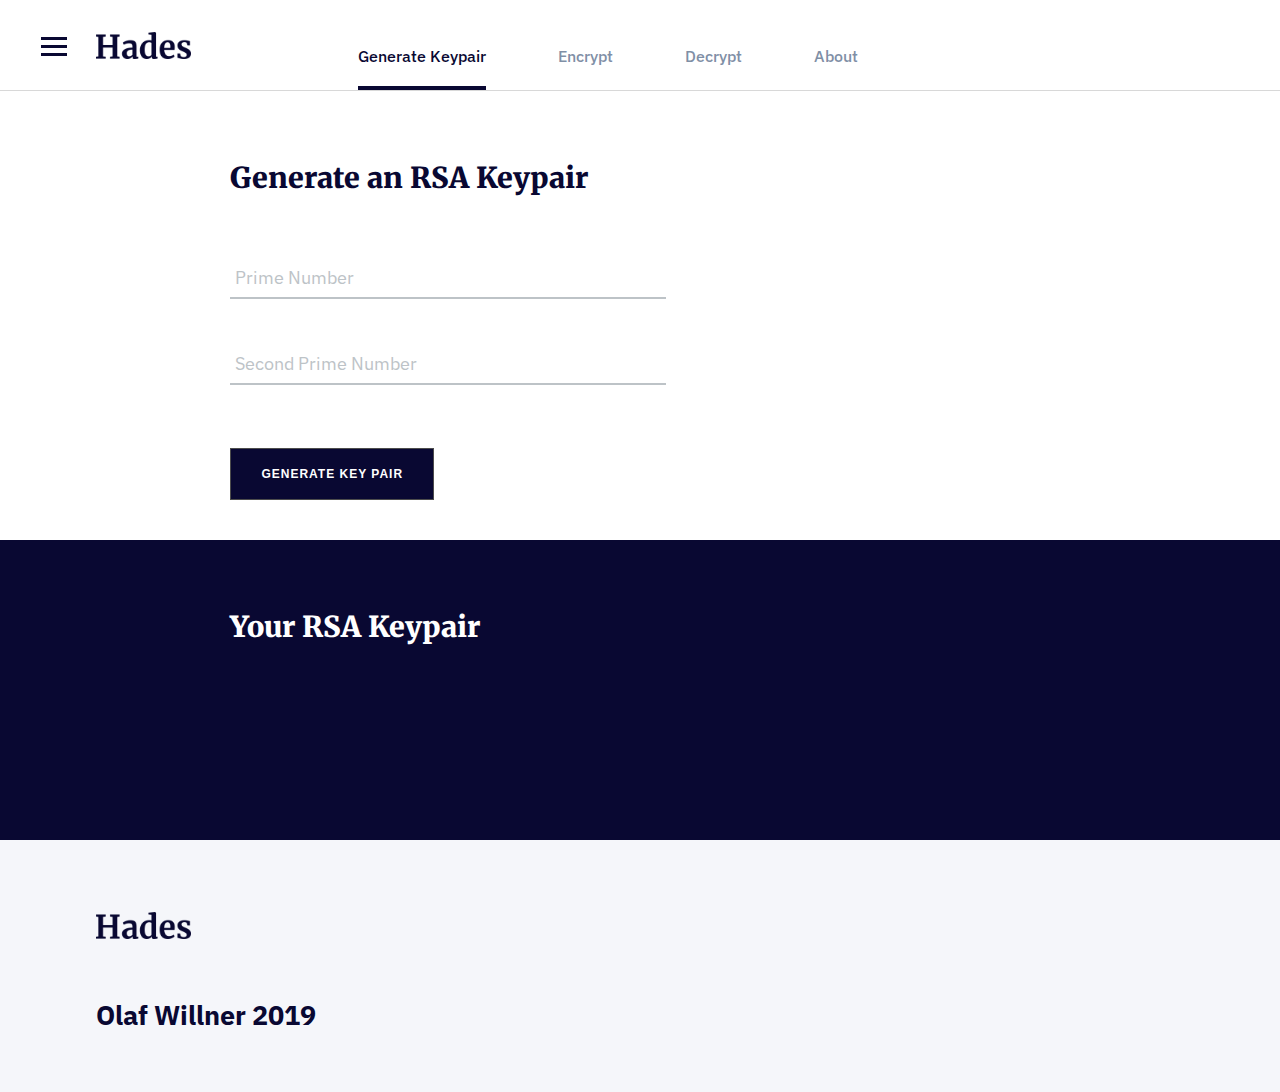
<file: index.html>
<!-- Olaf Willner, 2019 -->

<!DOCTYPE html>
<html>
<head>
  <meta charset="UTF-8">
  <meta name="viewport" content="width=device-width, initial-scale=1.0">
  <meta http-equiv="X-UA-Compatible" content="ie=edge">
  <link href="https://fonts.googleapis.com/css?family=Merriweather:400,400i,700,900&display=swap" rel="stylesheet">
  <link href="https://fonts.googleapis.com/css?family=IBM+Plex+Sans:400,400i,500,600,700&amp;subset=latin-ext" rel="stylesheet">
  <link rel="stylesheet" href="stylesheet.css">
  <script type="text/javascript" src="RSA.js"></script>
  <link rel="shortcut icon" type="image/png" href="favicon.png"/>
  <title>Hades</title>
</head>
<body>
  <header class="global-header" role="banner">
    <!-- BEGIN NAVIGATION WHITE BAR -->
    <a class="menu-toggle">
      <div class="hamburger hamburger-one"></div>
    </a>
    <div class="logo-container">
      <a href="#">
        <img src="Hades-Logo.png"  class="logo" width="95" height="27">
      </a>
    </div>
    <section class="top-bar">
      <div class="top-bar-inner">
        <div class="global-header global-nav">
          <nav class="navigation" role="navigation">
            <ul class="nav-list" style="padding-left: 212px;">
              <li class="nav-item -active">
                <a href="#">
                  Generate Keypair
                </a>
              </li>
              <li class="nav-item">
                <a href="encrypt.html">
                  Encrypt
                </a>
              </li>
              <li class="nav-item">
                <a href="#">
                  Decrypt
                </a>
              </li>
              <li class="nav-item">
                <a href="about.html">
                  About
                </a>
              </li>
            </ul>
          </nav>
        </div>
      </div>
    </section>
    <!-- END NAVIGATION WHITE BAR -->
  </header>
  <div class="outer">
    <div class="wrapper universal-header-wrapper">
      <header class="universal-header">
        <div class="text-wrapper">
          <h1 class="title">Generate an RSA Keypair</h1>
        </div>
      </header>
    </div>
    <section class="wrapper universal-page">
      <div class="main">
        <form class="form">
          <!-- START INPUT -->
          <div class="group">
            <input type="number" required id="num1">
            <span class="bar2"></span>
            <span class="bar"></span>
            <label>Prime Number</label>
          </div>

          <div class="group">
            <input type="number" required id="num2">
            <span class="bar2"></span>
            <span class="bar"></span>
            <label>Second Prime Number</label>
          </div>
          <div class="button">
            <button type="button" class="public-button" onclick="generateKeyPair()">Generate Key Pair</button>
          </div>
        </form>
      </section>
      <section class="output-keypair-wrapper">
        <div class="output-keypair">
          <div class="output-keypair-title-wrapper">
            <h1 class="title output-title">Your RSA Keypair</h1>
          </div>
          <div class="output-keypair-text-wrapper">
            <p class="output" id = "output1"></p>
            <p class="output" id = "output2"></p>
          </div>
        </div>
      </section>
    </div>
  </div>
  <footer class="global-footer">
    <section class="footer-main">
      <div class="footer-top">
        <img src="Hades-Logo.png"  class="logo" width="95" height="27">
      </div>
      <div class="footer-bottom">
        <h1 class="author">Olaf Willner 2019</h1>
      </div>
    </section>
  </footer>
</body>
</html>
</file>
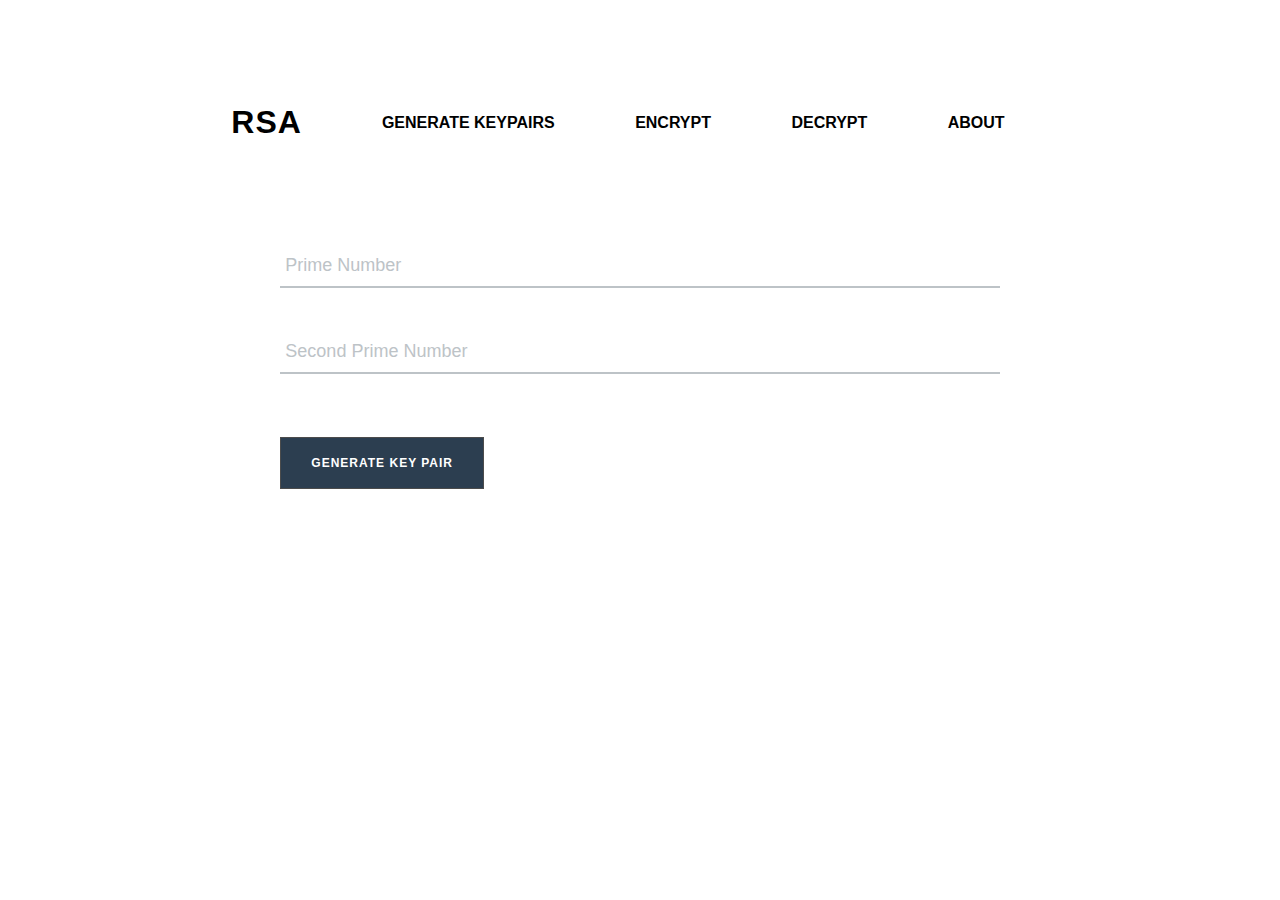
<file: BACKUP/index.html>
<!-- Olaf Willner, 2019 -->

<!DOCTYPE html>
<html>
<head>
  <meta charset="UTF-8">
  <meta name="viewport" content="width=device-width, initial-scale=1.0">
  <meta http-equiv="X-UA-Compatible" content="ie=edge"
  <link href="https://fonts.googleapis.com/css?family=IBM+Plex+Sans:400,400i,500,600,700&amp;subset=latin-ext" rel="stylesheet">
  <link rel="stylesheet" href="stylesheet.css">
  <script type="text/javascript" src="RSA.js"></script>
  <link rel="shortcut icon" type="image/png" href="favicon.png"/>
  <title>RSA GUI</title>
</head>
<body>
  <div class="container">
    <nav>
      <div class="container-two">
        <div class="container-nav">
          <input type="checkbox" id="nav" class="hidden">
          <label for="nav" class="nav-btn">
            <i></i>
            <i></i>
            <i></i>
          </label>
          <div class="titles">
            <a href="#">RSA</a>
          </div>
          <div class="nav-wrapper">
            <ul class="sections">
              <li><a href="#" class="link">Generate KeyPairs</a></li>
              <li><a href="encrypt.html" class="link">Encrypt</a></li>
              <li><a href="#" class="link">Decrypt</a></li>
              <li><a href="#" class="link">About</a></li>
            </ul>
          </div>
        </div>
      </div>
    </nav>
    <!--
    <div class="presentation">
      <p class="heading">Generate KeyPair</h2>
      <p class="sub">Enter two distinct prime numbers</p>
    </div>
    -->
    <form class="form">

      <div class="group">
        <input type="number" required id="num1">
        <span class="bar2"></span>
        <span class="bar"></span>
        <label>Prime Number</label>
      </div>

      <div class="group">
        <input type="number" required id="num2">
        <span class="bar2"></span>
        <span class="bar"></span>
        <label>Second Prime Number</label>
      </div>
      <div class="button">
        <button type="button" class="public-button" onclick="generate_keyPair()">Generate Key Pair</button>
      </div>
      <div class="output">
        <p class="output1" id = "output1"></p>
        <p class="output2" id = "output2"></p>
      </div>
    </form>
  </div>
</body>
</html>
</file>
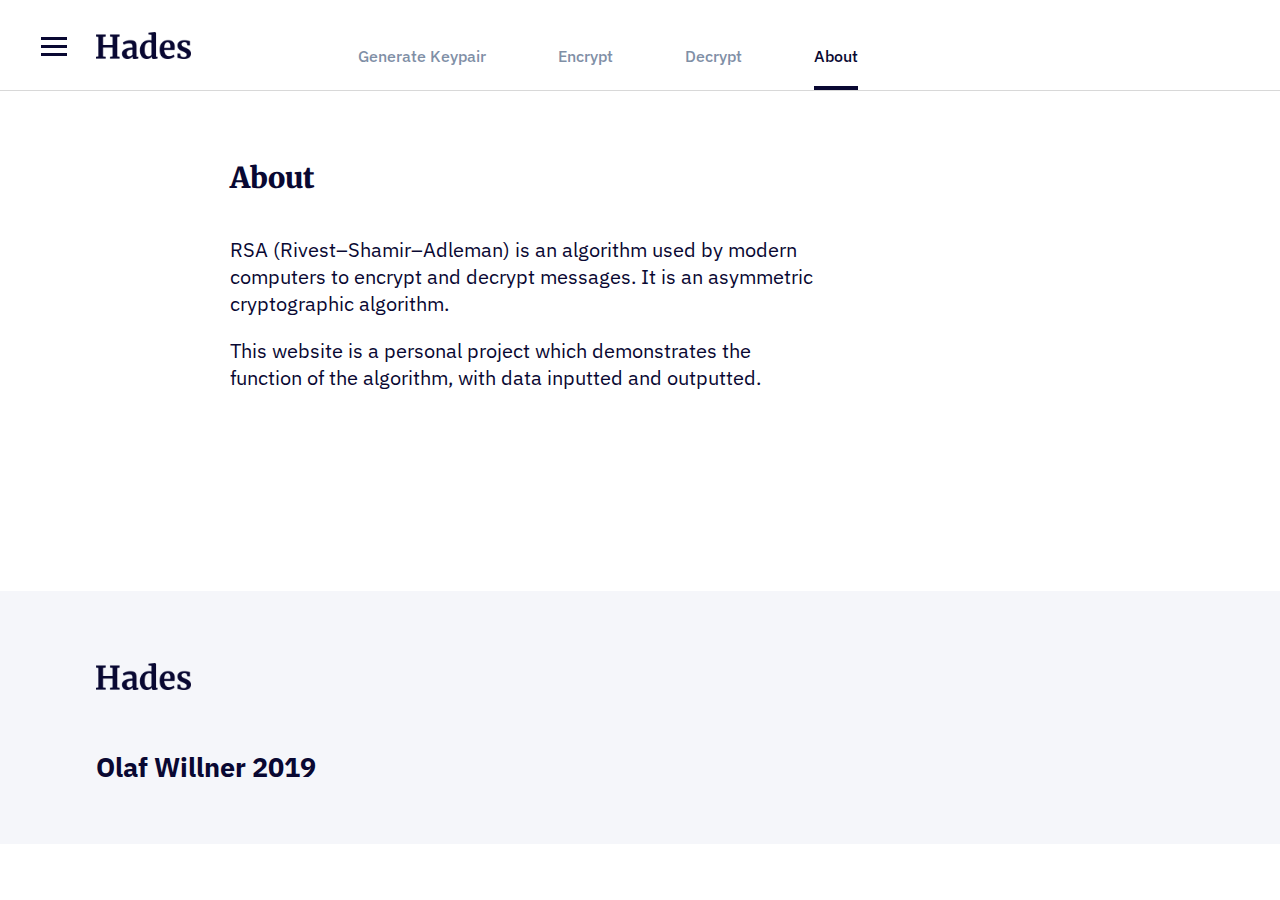
<file: about.html>
<!-- Olaf Willner, 2019 -->

<!DOCTYPE html>
<html>
<head>
  <meta charset="UTF-8">
  <meta name="viewport" content="width=device-width, initial-scale=1.0">
  <meta http-equiv="X-UA-Compatible" content="ie=edge">
  <link href="https://fonts.googleapis.com/css?family=Merriweather:400,400i,700,900&display=swap" rel="stylesheet">
  <link href="https://fonts.googleapis.com/css?family=IBM+Plex+Sans:400,400i,500,600,700&amp;subset=latin-ext" rel="stylesheet">
  <link rel="stylesheet" href="stylesheet.css">
  <script type="text/javascript" src="RSA.js"></script>
  <link rel="shortcut icon" type="image/png" href="favicon.png"/>
  <title>Hades</title>
</head>
<body>
  <header class="global-header" role="banner">
    <!-- BEGIN NAVIGATION WHITE BAR -->
    <a class="menu-toggle">
      <div class="hamburger hamburger-one"></div>
    </a>
    <div class="logo-container">
      <a href="#">
        <img src="Hades-Logo.png"  class="logo" width="95" height="27">
      </a>
    </div>
    <section class="top-bar">
      <div class="top-bar-inner">
        <div class="global-header global-nav">
          <nav class="navigation" role="navigation">
            <ul class="nav-list" style="padding-left: 212px;">
              <li class="nav-item">
                <a href="index.html">
                  Generate Keypair
                </a>
              </li>
              <li class="nav-item">
                <a href="encrypt.html">
                  Encrypt
                </a>
              </li>
              <li class="nav-item">
                <a href="#">
                  Decrypt
                </a>
              </li>
              <li class="nav-item -active">
                <a href="#">
                  About
                </a>
              </li>
            </ul>
          </nav>
        </div>
      </div>
    </section>
    <!-- END NAVIGATION WHITE BAR -->
  </header>
  <div class="outer">
    <div class="wrapper universal-header-wrapper">
      <header class="universal-header">
        <div class="text-wrapper">
          <h1 class="title">About</h1>
        </div>
      </header>
    </div>
    <section class="wrapper universal-page">
      <div class="about-main">
        <section>
          <div class="text-wrapper">
            <p class="body-text">
              RSA (Rivest–Shamir–Adleman) is an algorithm used by modern <br> computers to encrypt and decrypt messages. It is an asymmetric <br> cryptographic algorithm.
            </p>
            <p class="body-text second-paragraph">
              This website is a personal project which demonstrates the <br> function of the algorithm, with data inputted and outputted.
            </p>
          </div>
        </section>
      </div>
    </div>
  <footer class="global-footer">
    <section class="footer-main">
      <div class="footer-top">
        <img src="Hades-Logo.png"  class="logo" width="95" height="27">
      </div>
      <div class="footer-bottom">
        <h1 class="author">Olaf Willner 2019</h1>
      </div>
    </section>
  </footer>
</body>
</html>
</file>
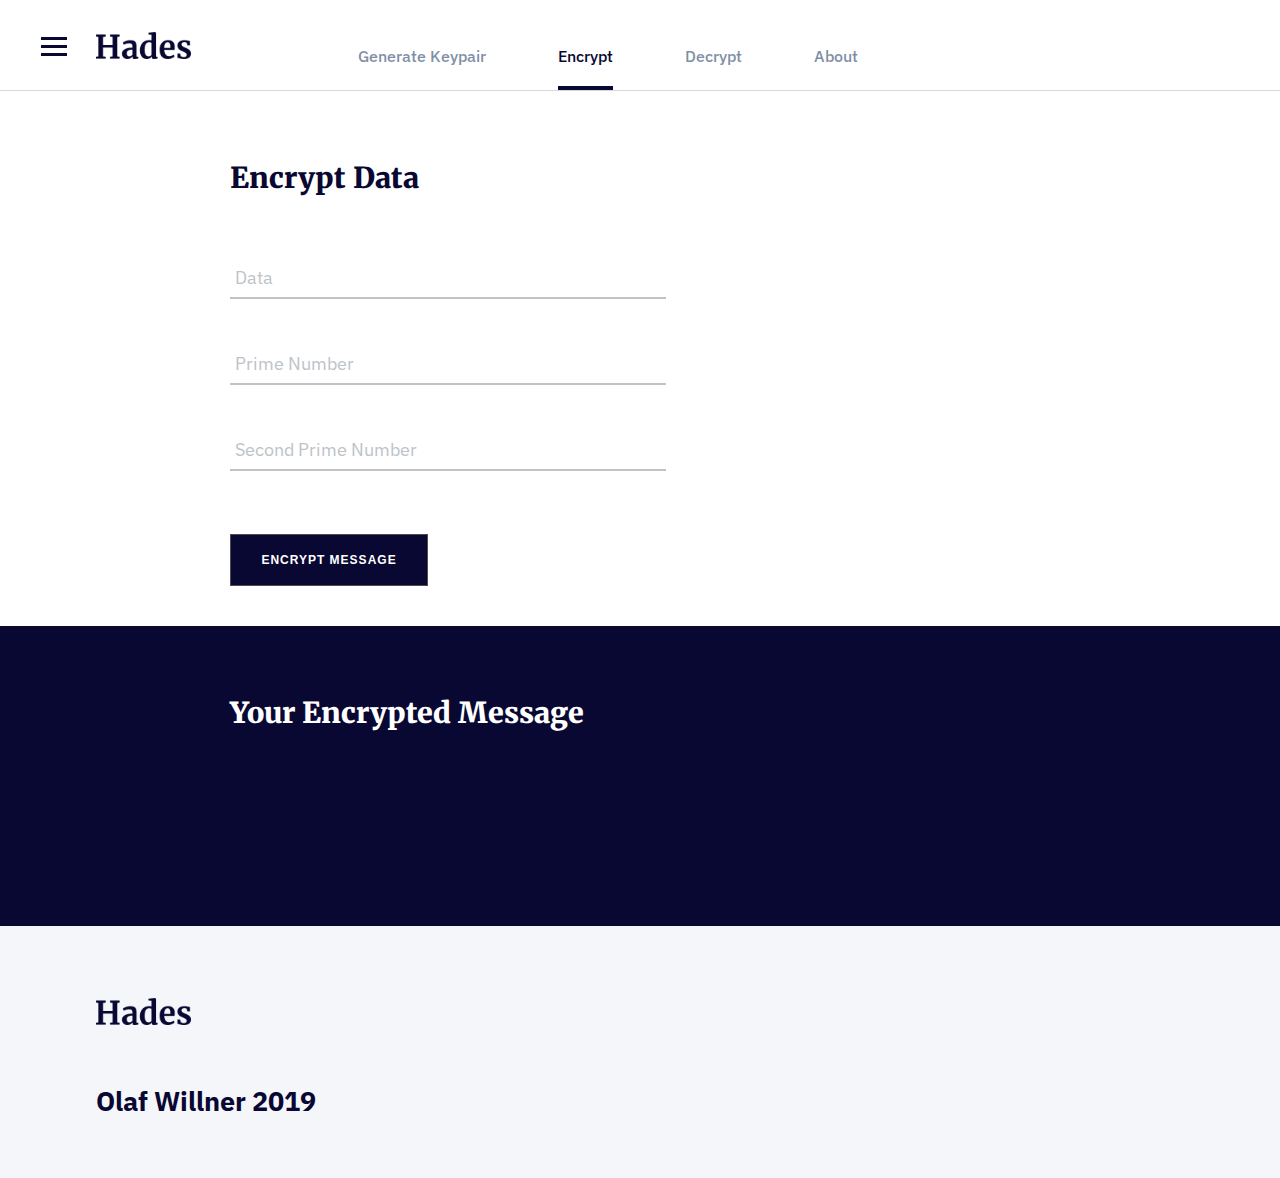
<file: encrypt.html>
<!-- Olaf Willner, 2019 -->

<!DOCTYPE html>
<html>
<head>
  <meta charset="UTF-8">
  <meta name="viewport" content="width=device-width, initial-scale=1.0">
  <meta http-equiv="X-UA-Compatible" content="ie=edge">
  <link href="https://fonts.googleapis.com/css?family=Merriweather:400,400i,700,900&display=swap" rel="stylesheet">
  <link href="https://fonts.googleapis.com/css?family=IBM+Plex+Sans:400,400i,500,600,700&amp;subset=latin-ext" rel="stylesheet">
  <link rel="stylesheet" href="stylesheet.css">
  <script type="text/javascript" src="encrypt.js"></script>
  <link rel="shortcut icon" type="image/png" href="favicon.png"/>
  <title>Hades</title>
</head>
<body>
  <header class="global-header" role="banner">
    <!-- BEGIN NAVIGATION WHITE BAR -->
    <a class="menu-toggle">
      <div class="hamburger hamburger-one"></div>
    </a>
    <div class="logo-container">
      <a href="#">
        <img src="Hades-Logo.png"  class="logo" width="95" height="27">
      </a>
    </div>
    <section class="top-bar">
      <div class="top-bar-inner">
        <div class="global-header global-nav">
          <nav class="navigation" role="navigation">
            <ul class="nav-list" style="padding-left: 212px;">
              <li class="nav-item">
                <a href="index.html">
                  Generate Keypair
                </a>
              </li>
              <li class="nav-item -active">
                <a href="encrypt.html">
                  Encrypt
                </a>
              </li>
              <li class="nav-item">
                <a href="#">
                  Decrypt
                </a>
              </li>
              <li class="nav-item">
                <a href="about.html">
                  About
                </a>
              </li>
            </ul>
          </nav>
        </div>
      </div>
    </section>
    <!-- END NAVIGATION WHITE BAR -->
  </header>
  <div class="outer">
    <div class="wrapper universal-header-wrapper">
      <header class="universal-header">
        <div class="text-wrapper">
          <h1 class="title">Encrypt Data</h1>
        </div>
      </header>
    </div>
    <section class="wrapper universal-page">
      <div class="main">
        <form class="form">
          <div class="group">
            <input type="text" required name="data" id="plaintext">
            <span class="bar2"></span>
            <span class="bar"></span>
            <label>Data</label>
          </div>
          <div class="group">
            <input type="number" required id="num1">
            <span class="bar2"></span>
            <span class="bar"></span>
            <label>Prime Number</label>
          </div>

          <div class="group">
            <input type="number" required id="num2">
            <span class="bar2"></span>
            <span class="bar"></span>
            <label>Second Prime Number</label>
          </div>
          <div class="button">
            <button type="button" class="public-button" onclick="encrypt()">Encrypt Message</button>
          </div>
        </form>
      </section>
      <section class="output-keypair-wrapper">
        <div class="output-keypair">
          <div class="output-keypair-title-wrapper">
            <h1 class="title output-title">Your Encrypted Message</h1>
          </div>
          <div class="output-keypair-text-wrapper">
            <p class="output" id = "output3"></p>
          </div>
        </div>
      </section>
    </div>
  </div>
  <footer class="global-footer">
    <section class="footer-main">
      <div class="footer-top">
        <img src="Hades-Logo.png"  class="logo" width="95" height="27">
      </div>
      <div class="footer-bottom">
        <h1 class="author">Olaf Willner 2019</h1>
      </div>
    </section>
  </footer>
</body>
</html>
</file>
<file: stylesheet.css>
/* Olaf Willner, 2019 */

html {
  min-height: 100%;
  margin: 0;
}

body {
  min-height: 100vh;
  margin: 0;
  padding: 0;
  overflow: auto;
  max-width: 100%;
  overflow-x: hidden;
}

*, *:before, *:after {
  -webkit-box-sizing: inherit;
  box-sizing: inherit;
}

a {
  text-decoration: none;
}

header {
  display: block;
  margin: 0;
  padding: 0;
}

.global-header {
  font-family: "IBM Plex Sans", sans-serif;
  height: 90px;
  position: relative;
  border-bottom: 1px solid #D8D8D8;
  background: #fff;
  margin: 0;
  padding: 0;
  overflow: auto;
}

.menu-toggle {
  width: 90px;
  height: 89px;
  display: flex;
  -webkit-box-align: center;
  align-items: center;
  cursor: pointer;
  position: absolute;
  background: transparent;
  margin-right: 12px;
}

.hamburger {
  top:50%;
  left:10%;
  width: 26px;
  height: 3px;
  background: #090832;
  position: absolute;
  transition: 0.5s;
  margin-left: 50%;
  transform: translateX(-50%);
}

.hamburger:before {
  top: -8px;
}

.hamburger:after {
  top: 8px;
}

.hamburger-one:before, .hamburger-one:after {
  content: '';
  position:absolute;
  width: 26px;
  height: 3px;
  background:#090832;
  transition:0.5s;
}

@media screen and (min-width: 73.75em) {
  .logo-container {
    position: absolute;
    width: auto;
    height: 90px;
    padding: 14px 28px;
    padding-left: 96px;
    z-index: 1;
  }
}

.logo-container {
  position: absolute;
  display: flex;
  -webkit-box-orient: vertical;
  -webkit-box-direction: normal;
  flex-direction: column;
  justify-content: space-around;
  box-sizing: border-box;
}

.logo {
  position: relative;
  display: flex;
  -webkit-box-align: center;
  align-items: center;
  text-decoration: none;
  margin: 0;
  padding: 0;
}

.top-bar {
  width: 100%;
  float: none;
  display: block;
  background: transparent;
  z-index: 0;
  max-width: 1440px;
  margin-left: auto;
  margin-right: auto;
}

.top-bar-inner {
  height: 90px;
  display: block;
  width: 85%;
  margin-left: 7%;
  float: none;
  border: none;
}

.global-nav, .navigation{
  display: block;
  box-sizing: inherit;
  margin: 0;
  padding: 0;
}

.navigation {
  height: 90px;
}

.nav-list {
  list-style-type: none;
  margin: 0;
  padding: 0;
  line-height: 46px;
  height: 100%;
}

.nav-list::after {
    clear: both;
    content: "";
    display: table;
}

.nav-item {
  position: relative;
  height: 90px;
  font-weight: 500;
  display: block;
  float: left;
  margin-left: 40px;
}

li {
  display: list-item;
  text-align: -webkit-match-parent;
}

.global-header a, {
    text-decoration: none;
    -webkit-transition: color 0.4s ease-in-out;
    transition: color 0.4s ease-in-out;
}

.nav-item>a {
  font-size: 1rem;
  line-height: 1.2;
  font-weight: 500;
  text-transform: none;
  padding: 0 16px 24px 16px;
  height: 90px;
  display: flex;
  -webkit-box-align: end;
  align-items: flex-end;
  box-sizing: border-box;
  color: #090832;
}

.nav-item>a {
  color: #7F8FA6;
}

.nav-item.-active>a, .nav-item>a:hover {
  color: #090832;
  -webkit-transition: color 0.4s ease-in-out;
  transition: color 0.4s ease-in-out;
}

.nav-item.-active>a:after, .nav-item>a:hover:after {
  background: #090832;
  -webkit-transition: color 0.4s ease-in-out;
  transition: color 0.4s ease-in-out;
}

.nav-item>a:after {
  display: block;
  content: '';
  position: absolute;
  bottom: 0;
  left: 16px;
  width: calc(100% - 32px);
  height: 4px;
  background: transparent;
}

.outer {
  margin-top: 50px;
  width: 100vw;
  min-height: 450px;
  display: flex;
  flex-direction: column;
}

.universal-header {
  -webkit-box-align: center;
  align-items: left;
  text-align: left;
  width: 85%;
  margin-left: 18%;
  padding-left: 0;
  padding-right: 0;
  display: flex;
  -webkit-box-orient: vertical;
  -webkit-box-direction: normal;
  flex-direction: column;
}

.text-wrapper {
  -webkit-box-align: left;
  align-items: left;
}

.text-wrapper, .title {
  word-break: break-word;
}

.title {
  font-family: "Merriweather", Georgia, 'Times New Roman', serif;
  font-weight: 900;
  font-size: 1.8rem;
  color: #090832;
}

.main {
  margin-top: 40px;
  float: left;
  display: block;
  margin-right: 3.07692%;
  width: 85%;
  margin-left: 18%;
  clear: both;
}

.about-main {
  margin-top: 0px;
  float: left;
  display: block;
  margin-right: 3.07692%;
  width: 85%;
  margin-left: 18%;
  clear: both;
}

/* input/output form */

.group {
  position:relative;
  margin-bottom:45px;
  display:block;
}

.form {
  width: 50%;
  align-items: left;
  font-family: "IBM Plex Sans", sans-serif;
  font-size: 1.8rem;
  color: #090832;
}

input {
  font-size:18px;
  padding:10px 10px 10px 5px;
  display:block;
  width:80%;
  border:none;
}

input:focus {
  outline:none;
}

.bar2 {
  position:relative;
  display:block;
  width:80%;
  float: left;
  background:#bdc3c7;
  height:2px;
  position:absolute;

}

label {
  color:#bdc3c7;
  font-size:18px;
  font-weight:400;
  position:absolute;
  pointer-events:none;
  left:5px;
  top:10px;
  transition:.2s ease all;
  -moz-transition:.2s ease all;
  -webkit-transition:.2s ease all;
}

input:focus ~ label,input:valid ~ label {
  top:-20px;
  font-size:14px;
  color:#090832;
}

.bar {
  position: relative;
  display: block;
  width: 80%;
  float: left;
}

.bar:before,.bar:after {
  content:"";
  height:2px;
  width:0;
  position:absolute;
  background:#090832;
  transition:.2s ease all;
  -moz-transition:.2s ease all;
  -webkit-transition:.2s ease all;
}

.bar:before {
  left:50%;
}

.bar:after {
  right:50%;
}

input:focus ~ .bar:before,input:focus ~ .bar:after {
  width:50%;
}

input:focus ~ .highlight {
  -webkit-animation:inputHighlighter .3s ease;
  -moz-animation:inputHighlighter .3s ease;
  animation:inputHighlighter .3s ease;
}

.public-button {
  margin-top:20px;
  display:inline-block;
  color:#FFF;
  background-color:#090832;
  border:solid 1px #4c4c4c;
  font-size:12px;
  text-transform:uppercase;
  text-decoration:none;
  letter-spacing:1px;
  font-weight:600;
  padding:1.5em 2.5em;
  float: left;
  -webkit-transition:background-color .14s ease-out,color .14s ease-out;
  -moz-transition:background-color .14s ease-out,color .14s ease-out;
  -ms-transition:background-color .14s ease-out,color .14s ease-out;
  -o-transition:background-color .14s ease-out,color .14s ease-out;
  transition:background-color .14s ease-out,color .14s ease-out;
}

.public-button:hover {
  background-color:#3D3C5D;
  color:#FFF;
}

.output-keypair-wrapper {
  margin-top: 40px;
  float: left;
  display: flex;
  flex-direction: column;
  padding-right: 3%;
  width: 85%;
  height: 300px;
  padding-left: 18%;
  clear: both;
  background-color: #090832;
  z-index: 0;
  position: relative;
}

.output-keypair {
  display: block;
  margin-top: 50px;
  margin-bottom: 50px;
  height: 100%;
}

.output-keypair-text-wrapper, .output3 {
  font-family: "IBM Plex Sans", sans-serif;
  font-size: 1.35rem;
  color: #FFF;
  margin-top: 1em;
  display: block;
}

.output-keypair-title-wrapper {
  position: relative;
  display: block;
}

.output-title {
  color: #FFF;
}

.output {
  margin-top: 20px;
  z-index:2;
}

.body-text {
  font-family: "IBM Plex Sans", sans-serif;
  font-size: 1.25rem;
  color: #090832;
  margin-top: 1em;
  display: block;
}

.global-footer {
  margin-top: 0px;
  padding-top: 72px;
  background-color: #F5F6FA;
}

.footer-main {
  height: 100%;
  width: 85%;
  margin: 0 auto;
}

.footer-top {
  padding-bottom: 42px;
}

.footer-bottom {
  padding-bottom: 42px;
  font-family: "IBM Plex Sans", sans-serif;
  font-size: 10pt;
  font-weight: 400;
  color: #090832;
}
</file>
<file: BACKUP/stylesheet.css>
/* Olaf Willner, 2019 */

* {
  box-sizing: border-box;
  font-family: 'IBM Plex Sans', sans-serif;
}

*,::after,::before {
  box-sizing: border-box;
}

html, body {
  height: 100%;
  width: 100%;
  margin: 0;
  padding: 0;
  display: block;
  text-align: center;
  -webkit-font-smoothing: antialiased;
}

.container {
  font-family: 'IBM Plex Sans',sans-serif;
  margin: 5vw;
  background: #fff;
  padding: 0px;
  display: inline-block;
}

.container .form {
  display: inline-block;
  align-items: center;
}

nav {
  position: relative;
  padding: 33px 0;
}

.container-two {
  width: 100%;
  padding-right: 15px;
  padding-left: 15px;
  margin-right: auto;
  margin-left: auto;
}

.container-nav {
  display: flex;
  width: 100%;
  height: 100%;
  flex-direction: row;
  -webkit-box-align: center;
  align-items: center;
  -webkit-box-orient: horizontal;
  -webkit-box-direction: normal;
}

.titles {
position:relative;
float:left;
padding:0;
margin-left:0;
margin-top:0;
}

.titles a {
color:#000;
text-transform:uppercase;
font-weight:700;
font-size:32px;
letter-spacing:1px;
text-decoration:none;
}

.titles a:hover {
color:#4B4B4B;
}

.nav-wrapper {
-webkit-box-flex:1;
flex:1 1 100%;
text-align:right;
position:relative;
padding-left:20px;
}

nav ul {
align-items:center;
}

nav ul li {
display:inline-block;
position:relative;
vertical-align:middle;
}

nav ul li a {
display:inline-block;
outline:none;
color:#000;
text-transform:uppercase;
text-decoration:none;
font-size:16px;
font-weight:600;
text-decoration:none;
margin:0 20px;
}

nav ul li:not(:first-child) {
      margin-left: 36px;
}

nav ul li:last-child {
      margin-right: 24px;
}

.link {
position:relative;
display:inline-block;
outline:none;
}

.link::after {
position:absolute;
top:105%;
left:0;
width:100%;
height:2px;
background:#303155;
content:'';
opacity:0;
transition:height 0.1s,opacity 0.5s,transform 0.3s,color .3s;
}

.link:hover,.link:focus {
color:#303155;
}

.link:hover::after,.link:focus::after {
height:2px;
opacity:1;
transform:translateY(0px);
}

.group {
position:relative;
margin-bottom:45px;
display:block;
}

.form {
width: 100%;
padding-top: 5vw;
padding-right: 5vw;
padding-left: 5vw;
margin-right: auto;
margin-left: auto;
}

input {
font-size:18px;
padding:10px 10px 10px 5px;
display:block;
width:100%;
border:none;
}

input:focus {
outline:none;
}

.bar2 {
position:relative;
display:block;
width:100%;
background:#bdc3c7;
height:2px;
position:absolute;
}

.public-button {
margin-top:20px;
display:inline-block;
color:#FFF;
background-color:#2c3e50;
border:none;
border:solid 1px #4c4c4c;
font-size:12px;
text-transform:uppercase;
text-decoration:none;
letter-spacing:1px;
font-weight:600;
padding:1.5em 2.5em;
float: left;
-webkit-transition:background-color .14s ease-out,color .14s ease-out;
-moz-transition:background-color .14s ease-out,color .14s ease-out;
-ms-transition:background-color .14s ease-out,color .14s ease-out;
-o-transition:background-color .14s ease-out,color .14s ease-out;
transition:background-color .14s ease-out,color .14s ease-out;
}

.public-button:hover {
background-color:#424A4D;
color:#FFF;
}

.public-button:focus {
outline:-webkit-focus-ring-color auto 5px;
}

label {
color:#bdc3c7;
font-size:18px;
font-weight:400;
position:absolute;
pointer-events:none;
left:5px;
top:10px;
transition:.2s ease all;
-moz-transition:.2s ease all;
-webkit-transition:.2s ease all;
}

input:focus ~ label,input:valid ~ label {
top:-20px;
font-size:14px;
color:#000;
}

.bar {
position:relative;
display:block;
width:100%;
}

.bar:before,.bar:after {
  content:"";
  height:2px;
  width:0;
  position:absolute;
  background:#000;
  transition:.2s ease all;
  -moz-transition:.2s ease all;
  -webkit-transition:.2s ease all;
}

.bar:before {
  left:50%;
}

.bar:after {
  right:50%;
}

input:focus ~ .bar:before,input:focus ~ .bar:after {
  width:50%;
}

input:focus ~ .highlight {
  -webkit-animation:inputHighlighter .3s ease;
  -moz-animation:inputHighlighter .3s ease;
  animation:inputHighlighter .3s ease;
}


.heading {
  padding-bottom: 10px;
  margin:4px;
  color: #000;
  font-size: 20px;
  font-weight: 600;
  float: left;
}

.sub {
  padding-bottom: 20px;
  color:#A5A5A5;
  font-size:16px;
  float: left;
}

/* RESPONSIVE NAV */

@media screen and (max-width: 500px) {

      .nav-wrapper {
            position: fixed;
            top: 0;
            left: 0;
            width: 100%;
            height: 100%;
            z-index: -1;
            background: #fff;
            opacity: 0;
            transition: all 0.2s ease;
      }

      .nav-wrapper ul {
            position: absolute;
            top: 50%;
            transform: translateY(-50%);
            width: 100%;
      }

      .nav-wrapper ul li {
            display: block;
            float: none;
            width: 100%;
            text-align: right;
            margin-bottom: 10px;
      }

      .nav-wrapper ul li:nth-child(1) a {
            transition-delay: 0.2s;
      }

      .nav-wrapper ul li:nth-child(2) a {
            transition-delay: 0.3s;
      }

      .nav-wrapper ul li:nth-child(3) a {
            transition-delay: 0.4s;
      }

      .nav-wrapper ul li:nth-child(4) a {
            transition-delay: 0.5s;
      }

      .nav-wrapper ul li:not(:first-child) {
            margin-left: 0;
      }

      .nav-wrapper ul li a {
            padding: 10px 24px;
            opacity: 0;
            color: #000;
            font-size: 14px;
            font-weight: 600;
            letter-spacing: 1.2px;
            transform: translateX(-20px);
            transition: all 0.2s ease;
      }

      .nav-btn {
            position: fixed;
            right: 10px;
            top: 10px;
            display: block;
            width: 48px;
            height: 48px;
            cursor: pointer;
            z-index: 9999;
            border-radius: 50%;
      }

      .nav-btn i {
            display: block;
            width: 20px;
            height: 2px;
            background: #000;
            border-radius: 2px;
            margin-left: 14px;
      }

      .nav-btn i:nth-child(1) {
            margin-top: 16px;
      }

      .nav-btn i:nth-child(2) {
            margin-top: 4px;
            opacity: 1;
      }

      .nav-btn i:nth-child(3) {
            margin-top: 4px;
      }
}

#nav:checked + .nav-btn {
      transform: rotate(45deg);
}

#nav:checked + .nav-btn i {
      background: #000;
      transition: transform 0.2s ease;
}

#nav:checked + .nav-btn i:nth-child(1) {
      transform: translateY(6px) rotate(180deg);
}

#nav:checked + .nav-btn i:nth-child(2) {
      opacity: 0;
}

#nav:checked + .nav-btn i:nth-child(3) {
      transform: translateY(-6px) rotate(90deg);
}

#nav:checked ~ .nav-wrapper {
      z-index: 9990;
      opacity: 1;
}

#nav:checked ~ .nav-wrapper ul li a {
      opacity: 1;
      transform: translateX(0);
}

.hidden {
      display: none;
}
</file>
